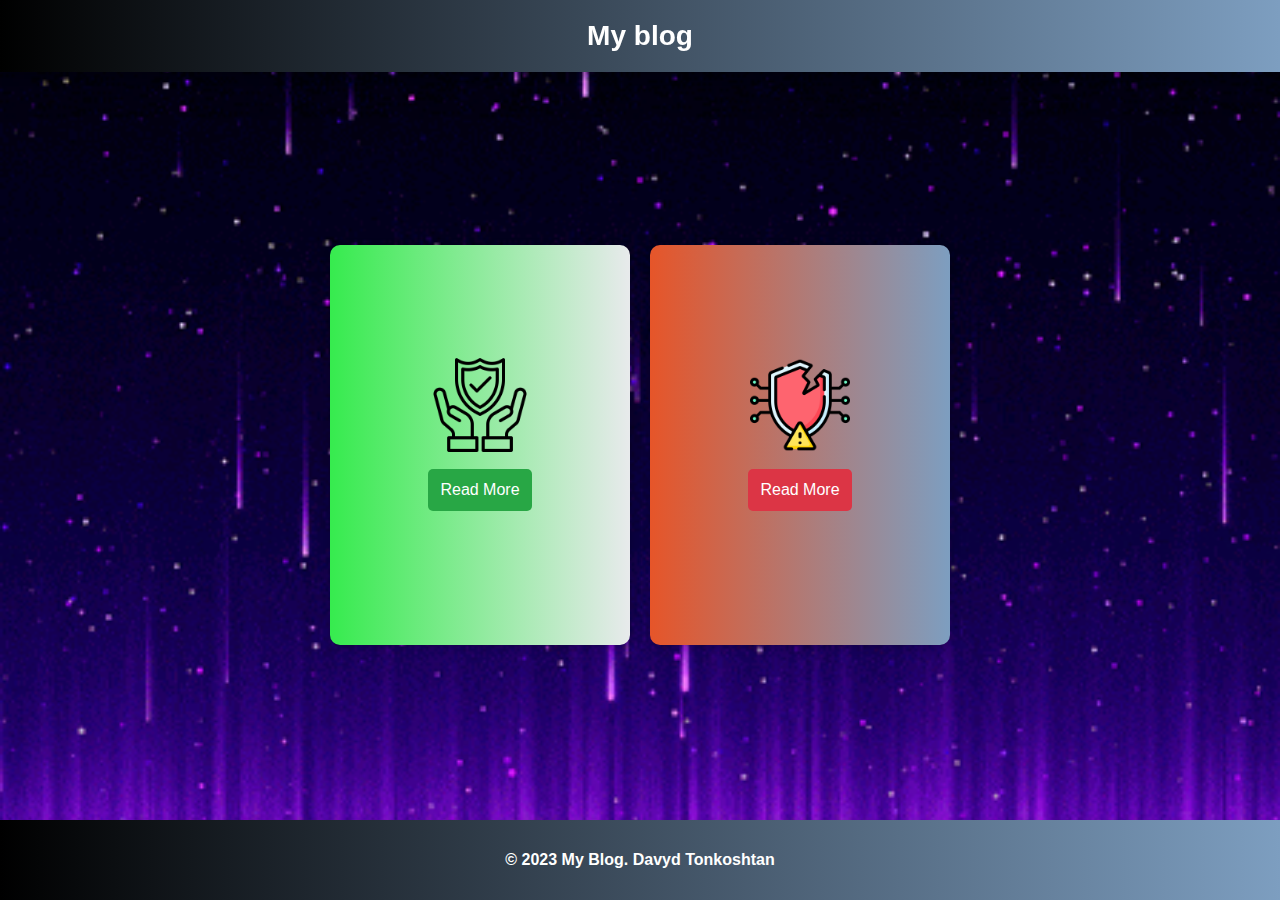
<file: index.html>
<!DOCTYPE html>
<html lang="en">
<head>
    <meta charset="UTF-8">
    <meta name="viewport" content="width=device-width, initial-scale=1.0">
    <title>My Blog</title>
    <link rel="stylesheet" href="./blog.css">
</head>
<body>
    <div class="header">My blog</div>
    <div class="container">
        <div class="card">
            <img src="./img/2345547.png" alt="Security">
            <br>
            <a href="./Safety.html"><button class="btn btn-green">Read More</button></a>
        </div>
        <div class="cardred">
            <img src="./img/11651032.png" alt="Threat">
            <br>
            <button class="btn btn-red" href="#">Read More</button>
        </div>
    </div>
    <div class="footer"> <footer>
        <p>&copy; 2023 My Blog. Davyd Tonkoshtan</p>
    </footer></div>
</body>
</html>
</file>
<file: blog.css>
body {
    font-family: Arial, sans-serif;
    background-color: #C4F1F9;
    background-image: url(./img/341e800b1f29d3e34ea2eba5a6af205c.gif);
    background-size: cover;
    background-repeat: no-repeat;
    background-attachment: fixed;
    background-position: center center;
    color: #333;
    margin: 0;
    padding: 0;
    text-align: center;
    width: 100vw;
    height: 100vh;
    display: flex;
    flex-direction: column;
    justify-content: space-between;
    box-sizing: border-box;
}
 
.header, .footer {
    background-color: #000000;
    padding: 20px;
    font-size: 24px;
    font-weight: bold;
    width: 100%;
    box-sizing: border-box;
}
 
.container {
    display: flex;
    justify-content: center;
    gap: 20px;
    margin: auto;
    flex-wrap: wrap;
    max-width: 80%;
    box-sizing: border-box;
}

.card {
    background: linear-gradient(90deg, #36eb4e, #e8eaec);
    box-shadow: 0px 4px 10px rgba(0, 0, 0, 0.2);
    flex: 1;
    min-width: 300px;
    min-height: 400px;
    max-height: 800px;
    max-width: 500px;
    padding: 30px;
    border-radius: 10px;
    text-align: center;
    box-shadow: 2px 2px 10px rgba(0, 0, 0, 0.2);
    box-sizing: border-box;
}
 
.cardred {
    background: linear-gradient(90deg, #e65529, #7D9EC0);
    box-shadow: 0px 4px 10px rgba(0, 0, 0, 0.2);
    flex: 1;
    min-width: 300px;
    min-height: 400px;
    max-height: 800px;
    max-width: 500px;
    padding: 30px;
    border-radius: 10px;
    text-align: center;
    box-shadow: 2px 2px 10px rgba(0, 0, 0, 0.2);
    box-sizing: border-box;
}

.card:hover {
    opacity: 1;
    transform: translateY(-5px);
    transition: opacity 0.3s ease, transform 0.3s ease;
    box-sizing: border-box;
    cursor: pointer;
    box-shadow: 2px 2px 10px rgba(0, 0, 0, 0.2);
}

.cardred:hover {
    opacity: 1;
    transform: translateY(-5px);
    transition: opacity 0.3s ease, transform 0.3s ease;
    box-sizing: border-box;
    cursor: pointer;
    box-shadow: 2px 2px 10px rgba(0, 0, 0, 0.2);
}
 
.card img, .cardred img {
    width: 100px;
    height: 100px;
    margin-bottom: 20px;
    transition: transform 0.3s ease;
    position: relative;
    top: 80px;
    left: 0;
    right: 0;
    bottom: 0;
    margin: auto;
    box-sizing: border-box;
}
 
.card, .cardred:first-child {
    background-color: #A5E3E3;
}
 
.card, .cardred:last-child {
    background-color: #EAC0A2;
}
 
.btn {
    padding: 12px;
    border: none;
    border-radius: 5px;
    color: white;
    font-size: 16px;
    cursor: pointer;
    box-sizing: border-box;
    position: relative;
    top: 90px;
    left: 0;
    right: 0;
    bottom: 0;
    margin: auto;  
}
 
.btn-green {
    background-color: #28A745;
}
 
.btn-red {
    background-color: #DC3545;
}
 
@media screen and (max-width: 1200px) {
    .container {
        max-width: 90%;
    }
}
 
@media screen and (max-width: 768px) {
    .container {
        flex-direction: column;
        align-items: center;
    }
    .card {
        width: 90%;
        max-width: 350px;
    }
}
 
button:hover {
    opacity: 0.8;
    background-color: #69e206;
}
 
button:active {
    background-color: #7D9EC0;
}
 
.btn-red:hover {
    opacity: 0.8;
    background-color: #ff0000;
    transform: translateY(-5px);
}
 
.btn-red:active {
    background-color: #DC3545;
}
 
.btn-green:hover {
    opacity: 1;
    background-color: #37ec00;
    transform: translateY(-5px);
}
 
.btn-green:active {
    background-color: #28A745;
}

.header, .footer {
    background: linear-gradient(90deg, #000000, #7D9EC0); /* Градієнтний фон */
    padding: 20px;
    font-size: 28px;
    font-weight: bold;
    color: white;
    text-align: center;
    width: 100%;
    box-shadow: 0px 4px 10px rgba(0, 0, 0, 0.2); /* Тінь для об’ємного вигляду */
}

.footer {
    font-size: 16px;
    padding: 15px;
    position: relative;
    bottom: 0;
}

@media screen and (max-width: 768px) {
    .header, .footer {
        font-size: 22px; /* Зменшуємо розмір тексту для мобільних */
        padding: 15px;
    }
}

.header {
    position: fixed;
    top: 0;
    left: 0;
    width: 100%;
    z-index: 1000;
}
body {
    padding-top: 70px; /* Щоб контент не заходив під хедер */
}

html, body {
    height: 100%;
}

.page-wrapper {
    min-height: 100vh;
    display: flex;
    flex-direction: column;
}

.content {
    flex: 1;
}
</file>
